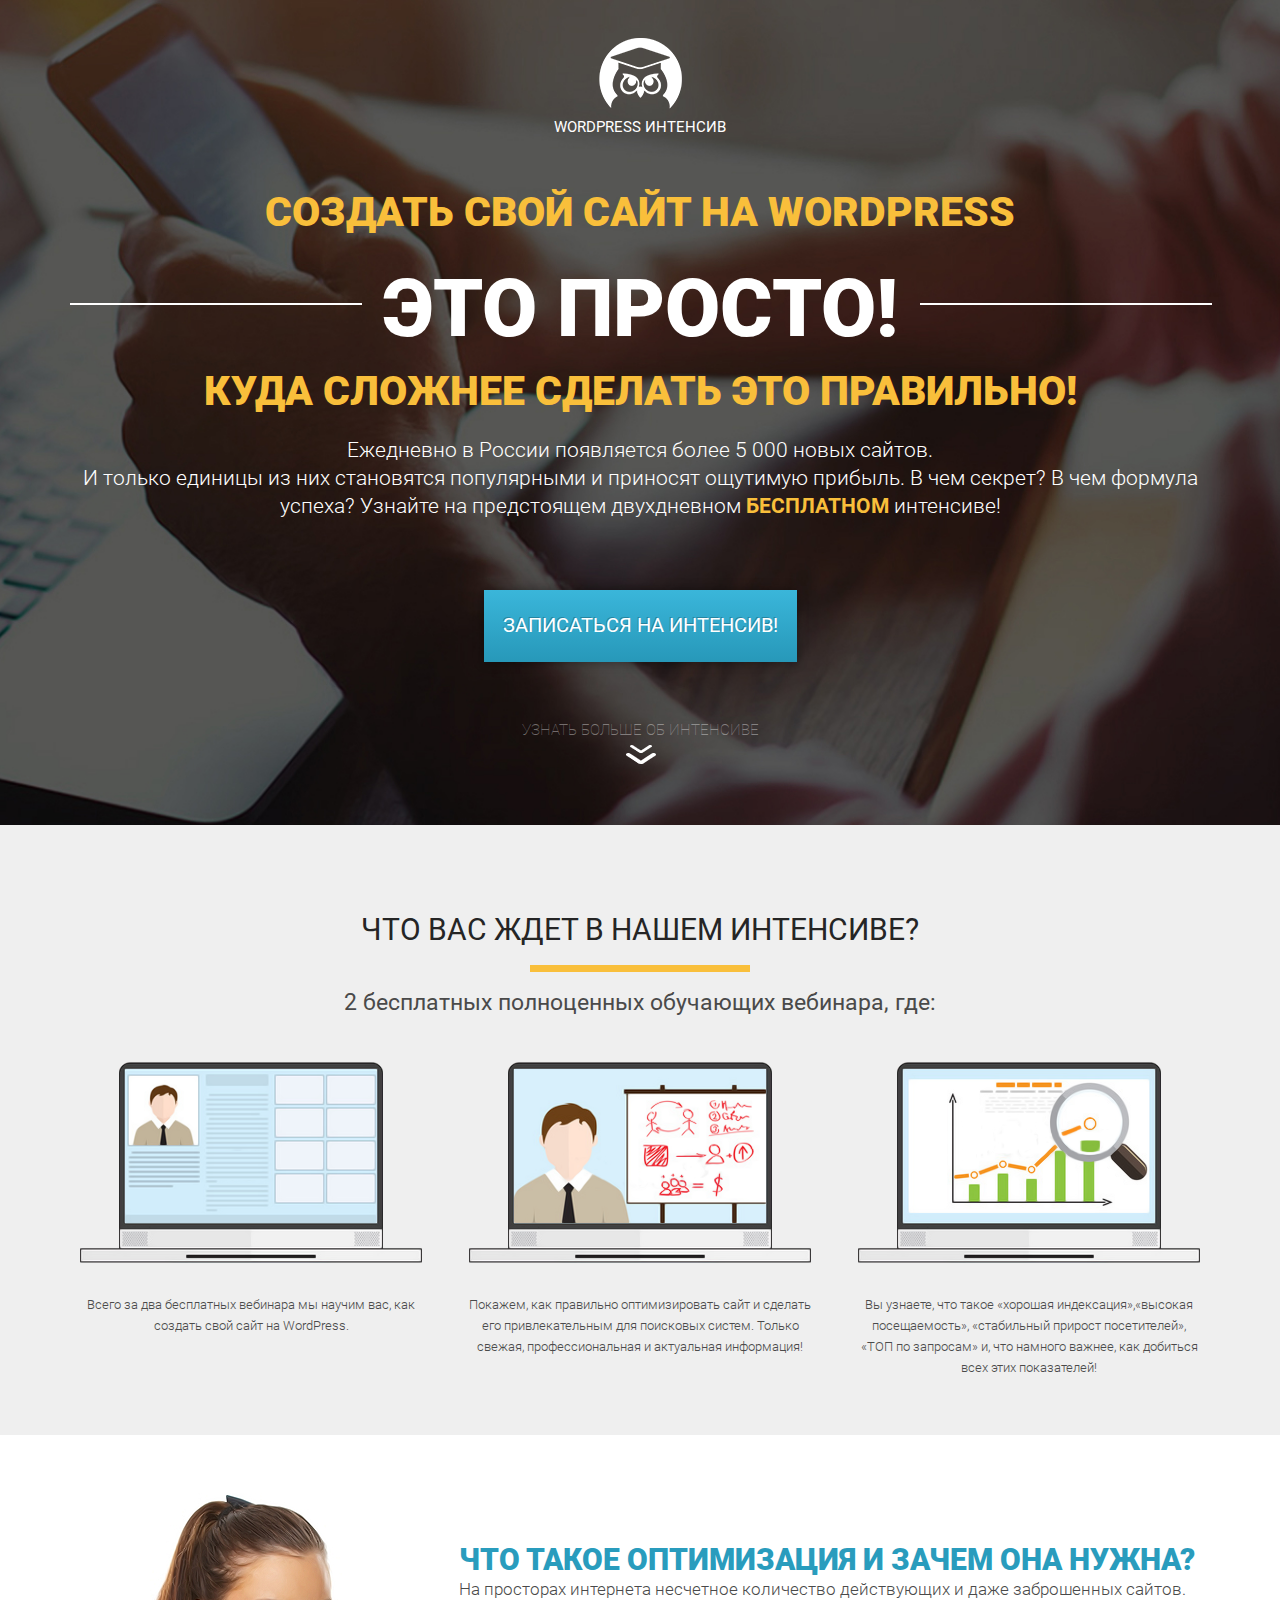
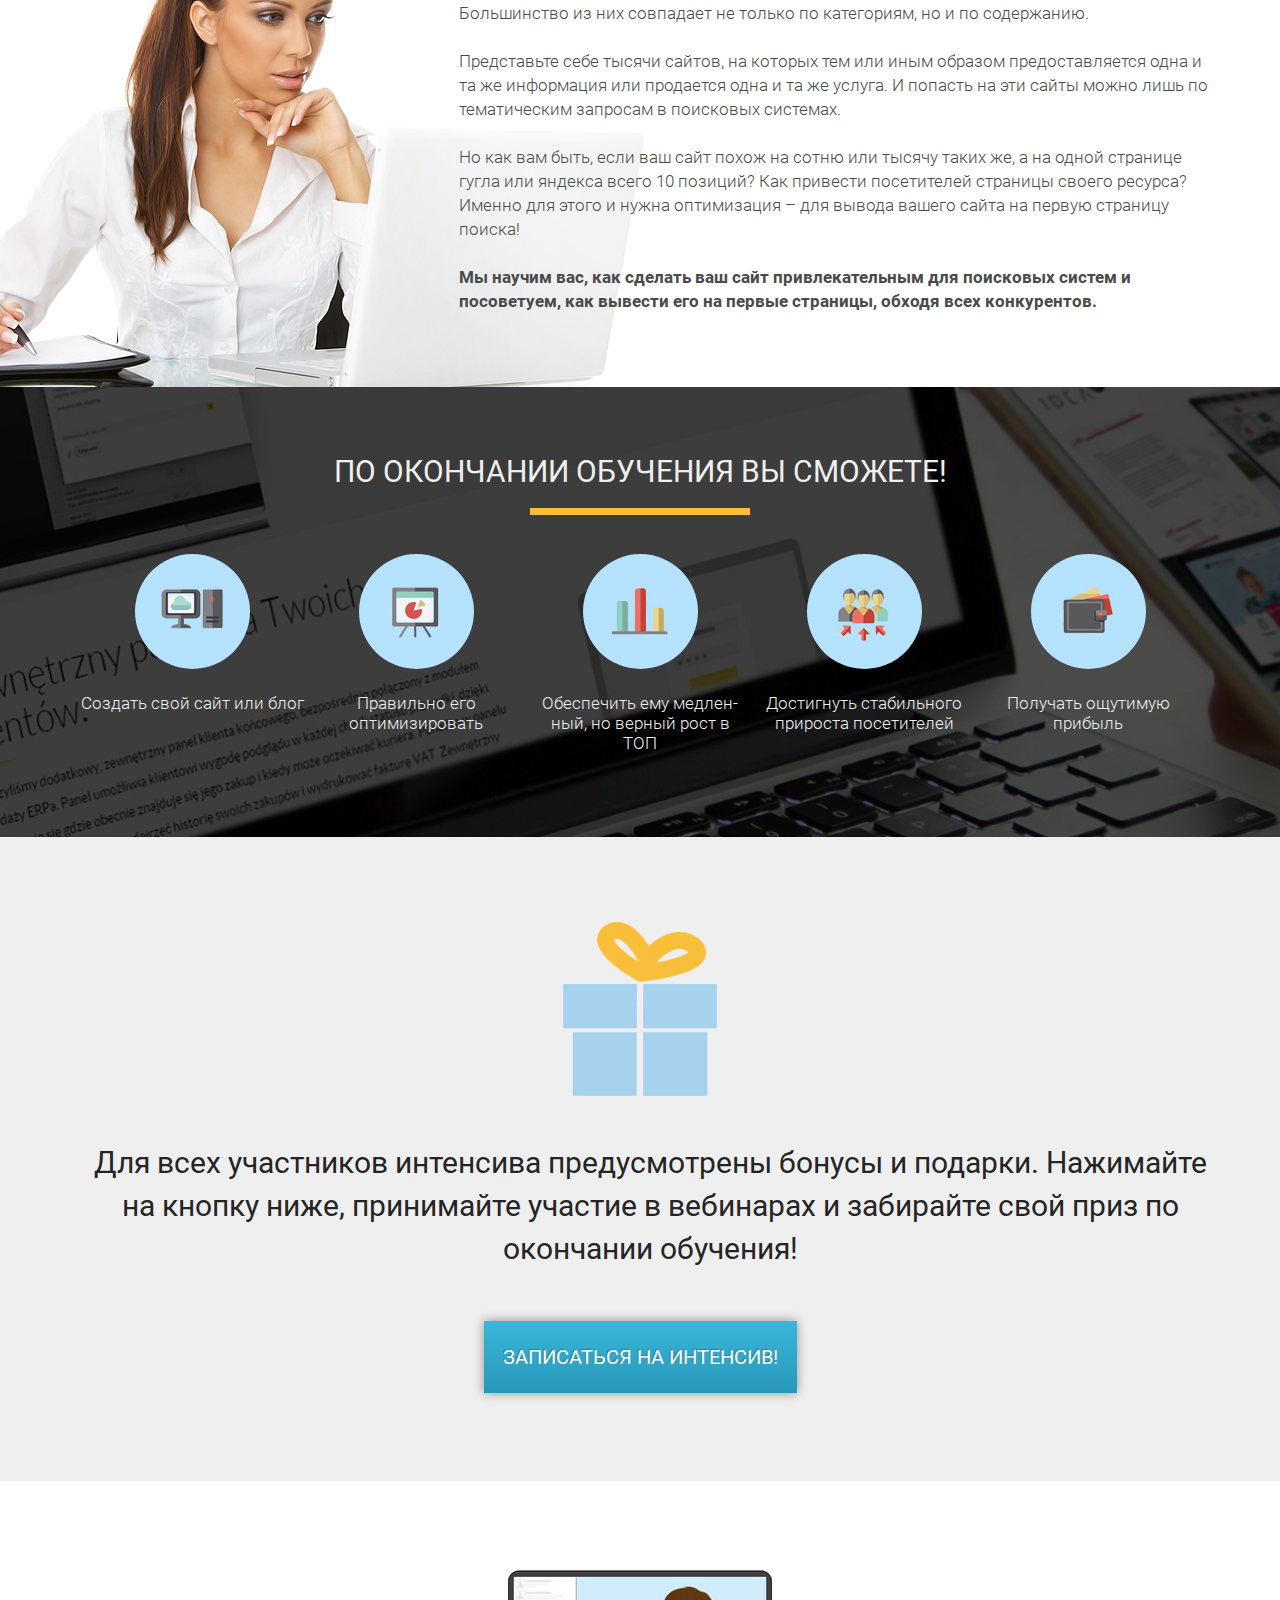
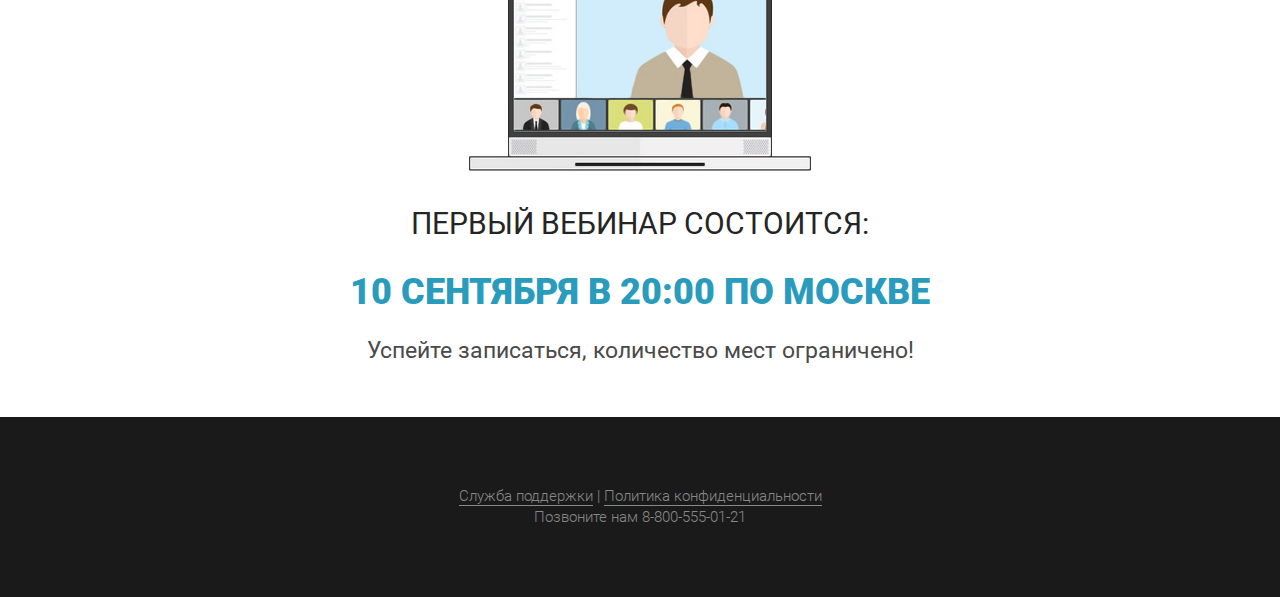
<file: index.html>
<!DOCTYPE html>
<html lang="ru">
<head>
    <meta charset="UTF-8">
    <meta http-equiv="X-UA-Compatible" content="IE=edge">
    <meta name="viewport" content="width=device-width, initial-scale=1.0">
    <title>WordPress интенсив</title>
    <link rel="stylesheet" href="css/normalize.css">
    <link rel="stylesheet" href="css/fonts.css">
    <link rel="stylesheet" href="css/style.css">
</head>
<body>
    <section class="section_1">
        <div class="content">
            <div class="logo">
                <img src="../icons/logo.png" alt="logo" class="logo_img">
                <div class="logo_text">WordPress интенсив</div>
            </div>
            <h1 class="main_text_h1">Создать свой сайт на WordPress</h1>
            <h2 class="section_1_h2_text_1">это просто!</h2>
            <h2 class="section_1_h2_text_2">Куда сложнее сделать это правильно!</h2>
            <div class="main_descritpion">Ежедневно в России появляется более 5 000 новых сайтов.<br> И только единицы из них становятся популярными и приносят ощутимую прибыль. В чем секрет? В чем формула успеха? Узнайте на предстоящем двухдневном <span class="span_free">бесплатном</span> интенсиве!</div>
            <button class="button_main">Записаться на интенсив!</button>
            <div class="moree">
                <div class="moree_text">узнать больше об интенсиве</div>
                <img src="../icons/down.png" alt="moree" class="moree_img">
            </div>
        </div>
    </section>
    <section class="section_2">
        <div class="content">
            <h2 class="h2_second_section">Что вас ждет в нашем интенсиве?</h2>
            <div class="break"></div>
            <h3 class="h3_second_section">2 бесплатных полноценных обучающих вебинара, где:</h3>
            <div class="flex_wrapper">
                <div class="flex_section">
                    <img src="img/waiting_1_2_container.png" alt="first_img" class="flex_img">
                    <div class="flex_text">Всего за два бесплатных вебинара мы научим вас,
                        как создать свой сайт на WordPress.</div>
                </div>
                <div class="flex_section">
                    <img src="img/waiting_2_2_container.png" alt="first_img" class="flex_img">
                    <div class="flex_text">Покажем, как правильно оптимизировать сайт и сделать его привлекательным для поисковых систем. Только свежая, профессиональная и актуальная информация!</div>
                </div>
                <div class="flex_section">
                    <img src="img/waiting_3_2_container.png" alt="first_img" class="flex_img">
                    <div class="flex_text">Вы узнаете, что такое «хорошая индексация»,«высокая посещаемость», «стабильный прирост посетителей», «ТОП по запросам» и, что намного важнее, как добиться всех этих показателей!</div>
                </div>
            </div>
        </div>
    </section>
    <section class="section_3">
        <div class="content">
            <img src="img/woman_bg_3_container.jpg" alt="woman">
            <div class="section_3_text">
                <h2>Что такое оптимизация и зачем она нужна?</h2>
                <div class="optimization_text">На просторах интернета несчетное количество действующих и даже заброшенных сайтов. Большинство из них совпадает не только по категориям, но и по содержанию.<br><br> 
                    Представьте себе тысячи сайтов, на которых тем или иным образом предоставляется одна и та же информация или продается одна и та же услуга. И попасть на эти сайты можно лишь по тематическим запросам в поисковых системах.<br><br> 
                    Но как вам быть, если ваш сайт похож на сотню или тысячу таких же, а на одной странице гугла или яндекса всего 10 позиций? Как привести посетителей страницы своего ресурса? Именно для этого и нужна оптимизация – для вывода вашего сайта на первую страницу поиска!<br><br> 
                    <span>Мы научим вас, как сделать ваш сайт привлекательным для поисковых систем и посоветуем, как вывести его на первые страницы, обходя всех конкурентов.</span></div>
            </div>
        </div>
    </section>
    <section class="section_4">
        <div class="content">
            <h2 class="h2_second_section">По окончании обучения вы сможете!</h2>
            <div class="break"></div>
            <div class="flex_wrapper">
                <div class="flex_section">
                    <div class="section_circle">
                        <img src="icons/finish_icon_1_4_container.png" alt="1_img" class="flex_img">
                    </div>
                    <div class="flex_text">Создать свой сайт или блог</div>
                </div>
                <div class="flex_section">
                    <div class="section_circle">
                        <img src="icons/finish_icon_2_4_container.png" alt="2_img" class="flex_img">
                    </div>
                    <div class="flex_text">Правильно его оптимизировать</div>
                </div>
                <div class="flex_section">
                    <div class="section_circle">
                        <img src="icons/finish_icon_3_4_container.png" alt="3_img" class="flex_img">
                    </div>
                    <div class="flex_text">Обеспечить ему медлен-ный, но верный рост в <br>ТОП</div>
                </div>
                <div class="flex_section">
                    <div class="section_circle">
                        <img src="icons/finish_icon_4_4_container.png" alt="4_img" class="flex_img">
                    </div>
                    <div class="flex_text">Достигнуть стабильного прироста посетителей</div>
                </div>
                <div class="flex_section">
                    <div class="section_circle">
                        <img src="icons/finish_icon_5_4_container.png" alt="5_img" class="flex_img">
                    </div>
                    <div class="flex_text">Получать ощутимую прибыль</div>
                </div>
            </div>
        </div>
    </section>
    <section class="section_5">
        <div class="content">
            <div class="img_present">
                <img src="img/present_5_container.png" alt="present">
            </div>
            <div class="present_text">Для всех участников интенсива предусмотрены бонусы и подарки. Нажимайте на кнопку ниже, принимайте участие в вебинарах и забирайте свой приз по окончании обучения!
            </div>
            <button class="button_main">Записаться на интенсив!</button>
        </div>
    </section>
    <section class="section_6">
        <div class="content">
            <div class="sect_6_img">
                <img src="img/first_6_container.png" alt="first_vabinare">
            </div>
            <h3>Первый вебинар состоится:</h3>
            <h2>10 сентября в 20:00 по Москве</h2>
            <div class="sect_6_text">Успейте записаться, количество мест ограничено!</div>
        </div>
    </section>
    <footer>
        <div class="content">
            <div class="footer_text"><a href="#">Служба поддержки</a> | <a href="#">Политика конфиденциальности</a><br>Позвоните нам 8-800-555-01-21</div>
        </div>
    </footer>
</body>
</html>
</file>
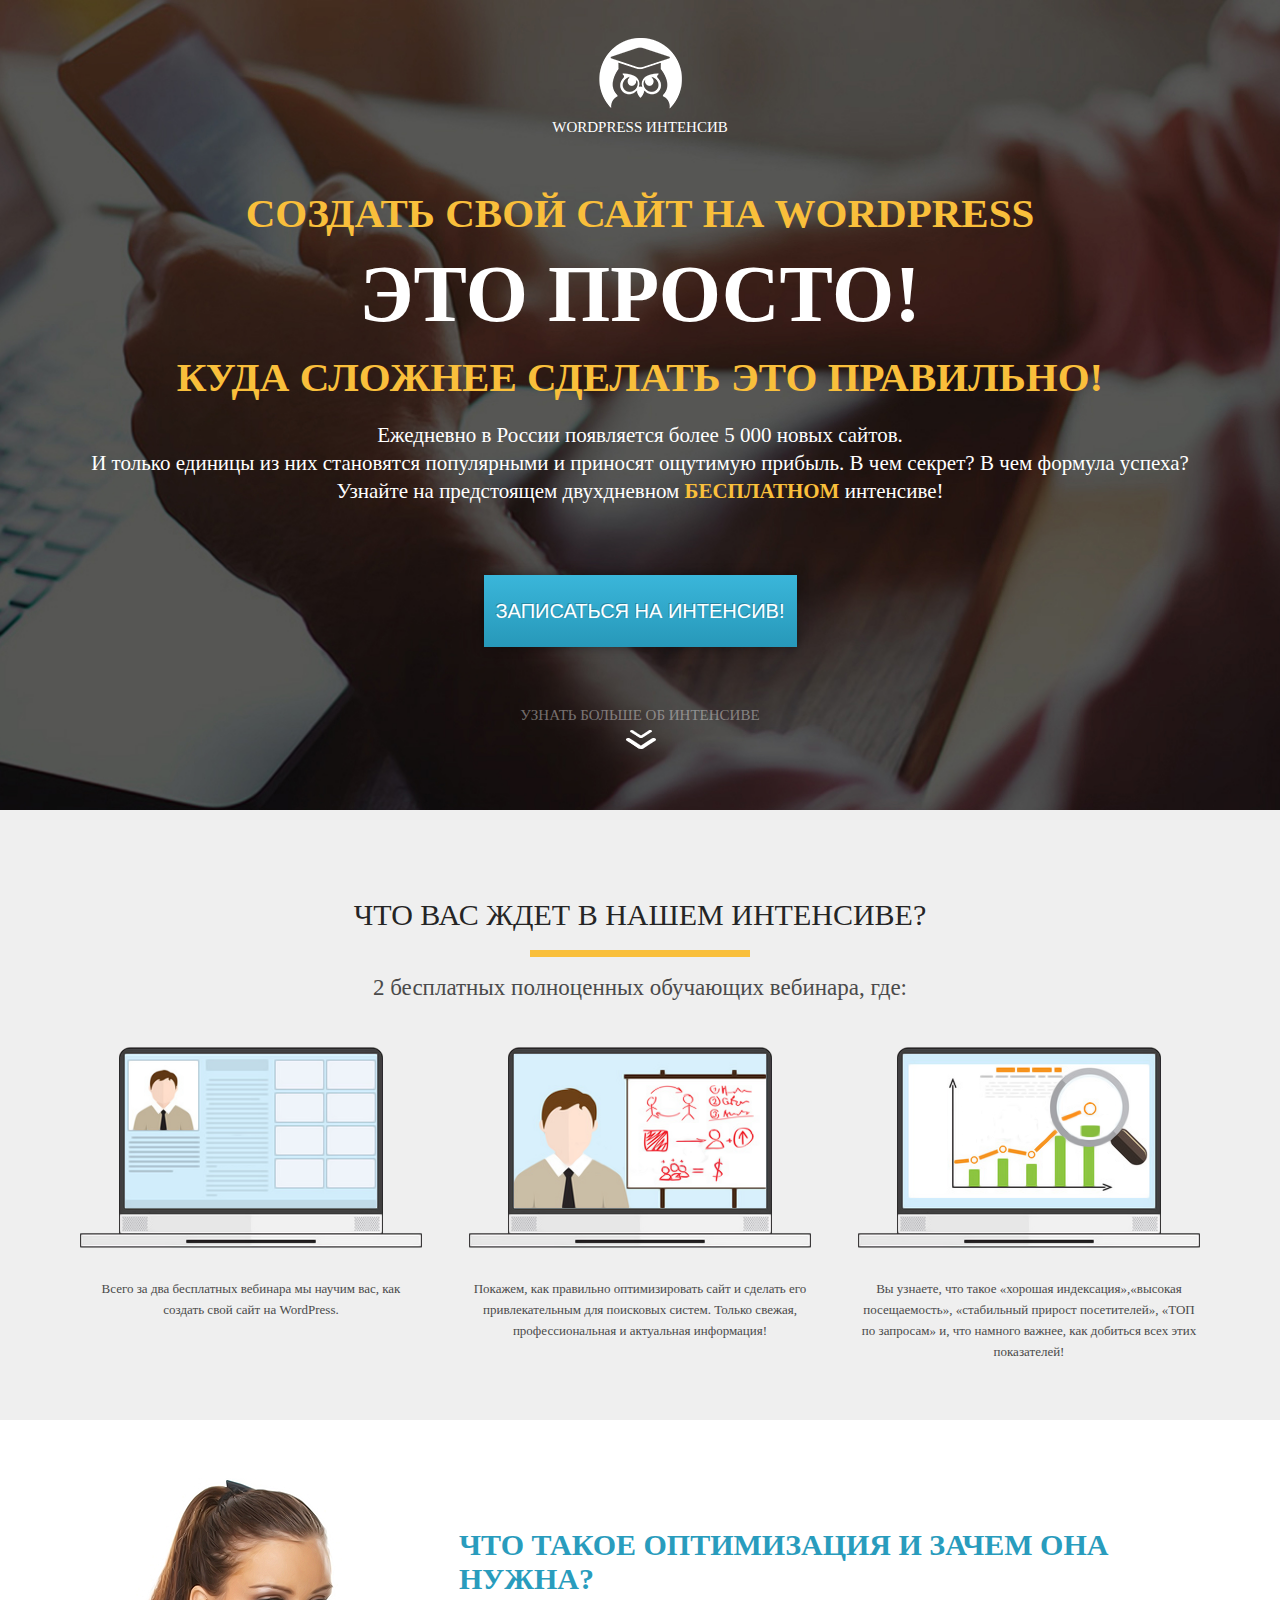
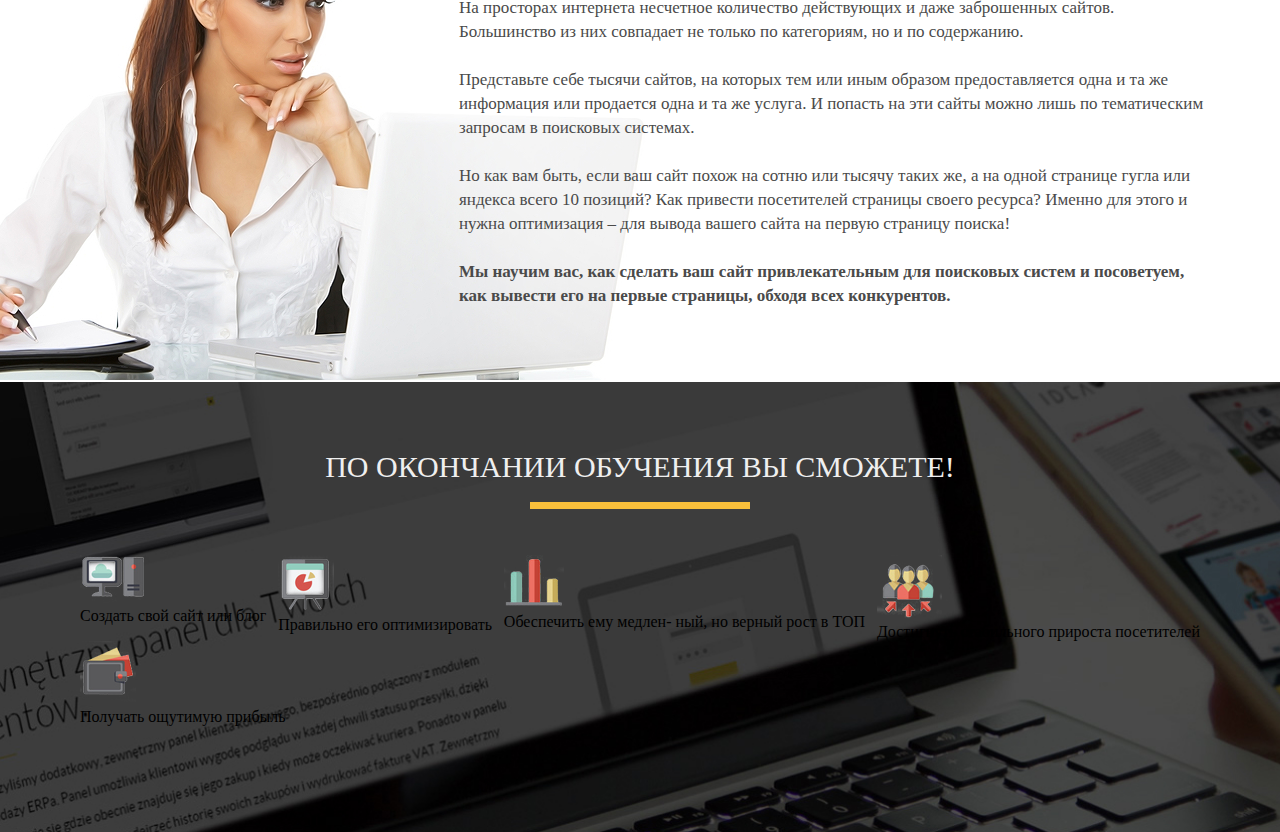
<file: src/index.html>
<!DOCTYPE html>
<html lang="ru">
<head>
    <meta charset="UTF-8">
    <meta http-equiv="X-UA-Compatible" content="IE=edge">
    <meta name="viewport" content="width=device-width, initial-scale=1.0">
    <title>WordPress интенсив</title>
    <link rel="stylesheet" href="css/style.css">
</head>
<body>
    <section class="section_1">
        <div class="content">
            <div class="logo">
                <img src="../src/icons/logo.png" alt="logo" class="logo_img">
                <div class="logo_text">WordPress интенсив</div>
            </div>
            <h1 class="main_text_h1">Создать свой сайт на WordPress</h1>
            <h2 class="section_1_h2_text_1">это просто!</h2>
            <h2 class="section_1_h2_text_2">Куда сложнее сделать это правильно!</h2>
            <div class="main_descritpion">Ежедневно в России появляется более 5 000 новых сайтов.<br> И только единицы из них становятся популярными и приносят ощутимую прибыль. В чем секрет? В чем формула успеха? Узнайте на предстоящем двухдневном <span class="span_free">бесплатном</span> интенсиве!</div>
            <button class="button_main">Записаться на интенсив!</button>
            <div class="moree">
                <div class="moree_text">узнать больше об интенсиве</div>
                <img src="../src/icons/down.png" alt="moree" class="moree_img">
            </div>
        </div>
    </section>
    <section class="section_2">
        <div class="content">
            <h2 class="h2_second_section">Что вас ждет в нашем интенсиве?</h2>
            <div class="break"></div>
            <h3 class="h3_second_section">2 бесплатных полноценных обучающих вебинара, где:</h3>
            <div class="flex_wrapper">
                <div class="flex_section">
                    <img src="img/waiting_1_2_container.png" alt="first_img" class="flex_img">
                    <div class="flex_text">Всего за два бесплатных вебинара мы научим вас,
                        как создать свой сайт на WordPress.</div>
                </div>
                <div class="flex_section">
                    <img src="img/waiting_2_2_container.png" alt="first_img" class="flex_img">
                    <div class="flex_text">Покажем, как правильно оптимизировать сайт и сделать его привлекательным для поисковых систем. Только свежая, профессиональная и актуальная информация!</div>
                </div>
                <div class="flex_section">
                    <img src="img/waiting_3_2_container.png" alt="first_img" class="flex_img">
                    <div class="flex_text">Вы узнаете, что такое «хорошая индексация»,«высокая посещаемость», «стабильный прирост посетителей», «ТОП по запросам» и, что намного важнее, как добиться всех этих показателей!</div>
                </div>
            </div>
        </div>
    </section>
    <section class="section_3">
        <div class="content">
            <img src="img/woman_bg_3_container.jpg" alt="woman">
            <div class="section_3_text">
                <h2>Что такое оптимизация и зачем она нужна?</h2>
                <div class="optimization_text">На просторах интернета несчетное количество действующих и даже заброшенных сайтов. Большинство из них совпадает не только по категориям, но и по содержанию.<br><br> 
                    Представьте себе тысячи сайтов, на которых тем или иным образом предоставляется одна и та же информация или продается одна и та же услуга. И попасть на эти сайты можно лишь по тематическим запросам в поисковых системах.<br><br> 
                    Но как вам быть, если ваш сайт похож на сотню или тысячу таких же, а на одной странице гугла или яндекса всего 10 позиций? Как привести посетителей страницы своего ресурса? Именно для этого и нужна оптимизация – для вывода вашего сайта на первую страницу поиска!<br><br> 
                    <span>Мы научим вас, как сделать ваш сайт привлекательным для поисковых систем и посоветуем, как вывести его на первые страницы, обходя всех конкурентов.</span></div>
            </div>
        </div>
    </section>
    <section class="section_4">
        <div class="content">
            <h2 class="h2_second_section">По окончании обучения вы сможете!</h2>
            <div class="break"></div>
            <div class="flex_wrapper">
                <div class="flex_section">
                    <img src="icons/finish_icon_1_4_container.png" alt="1_img" class="flex_img">
                    <div class="flex_text">Создать свой сайт или блог</div>
                </div>
                <div class="flex_section">
                    <img src="icons/finish_icon_2_4_container.png" alt="2_img" class="flex_img">
                    <div class="flex_text">Правильно его оптимизировать</div>
                </div>
                <div class="flex_section">
                    <img src="icons/finish_icon_3_4_container.png" alt="3_img" class="flex_img">
                    <div class="flex_text">Обеспечить ему медлен-
                        ный, но верный рост в 
                        ТОП</div>
                </div>
                <div class="flex_section">
                    <img src="icons/finish_icon_4_4_container.png" alt="4_img" class="flex_img">
                    <div class="flex_text">Достигнуть стабильного прироста посетителей</div>
                </div>
                <div class="flex_section">
                    <img src="icons/finish_icon_5_4_container.png" alt="5_img" class="flex_img">
                    <div class="flex_text">Получать ощутимую прибыль</div>
                </div>
            </div>
        </div>
    </section>
</body>
</html>
</file>
<file: css/fonts.css>
@font-face {
    font-family: 'Roboto';
    src: url('../fonts/RobotoCondensed-Light.eot');
    src: url('../fonts/RobotoCondensed-Light.eot?#iefix') format('embedded-opentype'),
    url('../fonts/RobotoCondensed-Light.woff') format('woff'),
    url('../fonts/RobotoCondensed-Light.ttf') format('truetype');
    font-weight: 350;
    font-style: normal;
    }


@font-face {
    font-family: 'Roboto';
    src: url('../fonts/Roboto-Thin.eot');
    src: url('../fonts/Roboto-Thin.eot?#iefix') format('embedded-opentype'),
    url('../fonts/Roboto-Thin.woff') format('woff'),
    url('../fonts/Roboto-Thin.ttf') format('truetype');
    font-weight: 100;
    font-style: normal;
    }


@font-face {
    font-family: 'Roboto';
    src: url('../fonts/Roboto-Light.eot');
    src: url('../fonts/Roboto-Light.eot?#iefix') format('embedded-opentype'),
    url('../fonts/Roboto-Light.woff') format('woff'),
    url('../fonts/Roboto-Light.ttf') format('truetype');
    font-weight: 300;
    font-style: normal;
    }


@font-face {
    font-family: 'Roboto';
    src: url('../fonts/Roboto-Regular.eot');
    src: url('../fonts/Roboto-Regular.eot?#iefix') format('embedded-opentype'),
    url('../fonts/Roboto-Regular.woff') format('woff'),
    url('../fonts/Roboto-Regular.ttf') format('truetype');
    font-weight: 400;
    font-style: normal;
    }

@font-face {
    font-family: 'Roboto Medium';
    src: url('../fonts/Roboto-Medium.eot');
    src: url('../fonts/Roboto-Medium.eot?#iefix') format('embedded-opentype'),
    url('../fonts/Roboto-Medium.woff') format('woff'),
    url('../fonts/Roboto-Medium.ttf') format('truetype');
    font-weight: 500;
    font-style: normal;
    }    


@font-face {
    font-family: 'Roboto';
    src: url('../fonts/Roboto-Bold.eot');
    src: url('../fonts/Roboto-Bold.eot?#iefix') format('embedded-opentype'),
    url('../fonts/Roboto-Bold.woff') format('woff'),
    url('../fonts/Roboto-Bold.ttf') format('truetype');
    font-weight: 700;
    font-style: normal;
    }    


@font-face {
    font-family: 'Roboto';
    src: url('../fonts/Roboto-Black.eot');
    src: url('../fonts/Roboto-Black.eot?#iefix') format('embedded-opentype'),
    url('../fonts/Roboto-Black.woff') format('woff'),
    url('../fonts/Roboto-Black.ttf') format('truetype');
    font-weight: 900;
    font-style: normal;
    }
</file>
<file: css/style.css>
*{
    box-sizing: border-box;
    margin: 0;
    padding: 0;
}

html{
    font-family: 'Roboto', sans-serif;
}
.section_1{
    background: url(../img/main_bg_1_container.jpg) center center/cover no-repeat;
    min-height: 800px;
    padding: 38px 0 61px 0;
}
.content{
    width: 1140px;
    margin: 0 auto;
    padding: 0 10px 0 10px;
}
.section_1 .content .logo .logo_img{
    display: block;
    margin: 0 auto;
}
.section_1 .content .logo .logo_text{
    font-weight: 500;
    font-size: 15px;
    text-align: center;
    text-transform: uppercase;
    color: #FFFFFF;
    margin-top: 9.5px;
}
.section_1 .content .main_text_h1{
    font-weight: 900;
    font-size: 41px;
    text-align: center;
    text-transform: uppercase;
    color: #F9BF3B;
    margin-top: 53px;
}
.section_1 .content .section_1_h2_text_1{
    text-align: center;
    text-transform: uppercase;
    color: #FFFFFF;
    font-weight: 900;
    font-size: 80px;
    margin-top: 12.5px;
    position: relative;
}
.section_1 .content .section_1_h2_text_1::before{
    content: '';
    width: 292px;
    height: 2px;
    display: inline-block;
    background-color: #FFFFFF;
    position: absolute;
    top: 40px;
    left: -10px;
}
.section_1 .content .section_1_h2_text_1::after{
    content: '';
    width: 292px;
    height: 2px;
    display: inline-block;
    background-color: #FFFFFF;
    position: absolute;
    top: 40px;
    left: 840px;
}
.section_1 .content .section_1_h2_text_2{
    text-align: center;
    text-transform: uppercase;
    color: #F9BF3B;
    font-weight: 900;
    font-size: 41px;
    margin-top: 12.5px;
}
.section_1 .content .main_descritpion{
    text-align: center;
    color: #FFFFFF;
    font-weight: 300;
    font-size: 21px;
    line-height: 28px;
    margin-top: 20.5px;
}
.section_1 .content .main_descritpion .span_free{
    color: #F9BF3B;
    font-weight: 700;
    text-transform: uppercase;
}
.button_main{
    display: block;
    margin: 0 auto;
    width: 313px;
    height: 72px;
    background: linear-gradient(0deg, #2798B9 0%, #3AB6DA 100%);
    box-shadow: 0px 0px 10px rgba(0, 0, 0, 0.4);
    border: none;
    cursor: pointer;
    margin-top: 70px;
    font-size: 20px;
    text-transform: uppercase;
    color: #FFFFFF;
    text-shadow: -1px -1px 0px rgba(0, 0, 0, 0.22);
    font-weight: 450;
}
.section_1 .content .moree .moree_text{
    text-transform: uppercase;
    color: rgba(255, 255, 255, 0.4);
    font-weight: 100;
    font-size: 15px;
    text-align: center;
    margin-top: 60px;
}
.section_1 .content .moree .moree_img{
    display: block;
    margin: 0 auto;
    margin-top: 5px;
}


.section_2{
    background: #EFEFEF center center/cover no-repeat ;
    min-height: 610px;
    padding: 88px 0 0 0;
}

.section_2 .content .h2_second_section, .section_4 .content .h2_second_section{
    text-align: center;
    text-transform: uppercase;
    color: #252525;
    font-weight: 400;
    font-size: 30px;
}
.section_2 .content .break, .section_4 .content .break{
    width: 220px;
    height: 7px;
    background: #F9BF3B;
    margin: 0 auto;
    margin-top: 18px;
}
.section_2 .content .h3_second_section{
    text-align: center;
    color: #4A4A4A;
    font-weight: 400;
    font-size: 23px;
    margin-top: 18px;
}
.section_2 .content .flex_wrapper, .section_4 .content .flex_wrapper{
    margin-top: 45.5px;
    display: flex;
    flex-wrap: wrap;
    justify-content: space-between;
}
.section_2 .content .flex_wrapper .flex_section{
    width: 342px;
}
.section_2 .content .flex_wrapper .flex_section .flex_text{
    margin-top: 26px;
    text-align: center;
    color: #4A4A4A;
    font-weight: 300;
    font-size: 13px;
    line-height: 21px;
}      
.section_2 .content .flex_wrapper .flex_section .flex_img{
    width: 100%;
}
.section_3{
    min-height: 550px;
    padding: 108px 0 74px 0;
}
.section_3 .content{
    position: relative;
}
.section_3 .content .section_3_text{
    width: 750px;
    margin-left: 379px;
    
}
.section_3 .content .section_3_text h2{
    align-items: center;
    text-transform: uppercase;
    color: #299CBD;
    font-size: 30px;
    font-weight: 900;
}
.section_3 .content .section_3_text .optimization_text{
    color: #4A4A4A;
    font-weight: 300;
    font-size: 17px;
    line-height: 24px;
}
.section_3 .content .section_3_text .optimization_text span{
    font-weight: 700;
}
.section_3 .content img{
    position: absolute;
    z-index: -1;
    left: -240px;
    top: -50px;
}
.section_4{
background: url(../img/second_bg_4_container.jpg) center center/cover no-repeat;
min-height: 450px;
padding: 68px 0 68.5px 0;
}
.section_4 .content .h2_second_section{
    color: #EFEFEF;
}
.section_4 .content .flex_wrapper{
    margin-top: 39px;
    flex-wrap: nowrap;
}
.section_4 .content .flex_wrapper .flex_section{
    width: 234px;
    text-align: center;
}
.section_4 .content .flex_wrapper .flex_section .section_circle{
    width: 115px;
    height: 115px;
    background: #B4E2FF;
    border-radius: 90%;
    display: flex;
    align-items: center;
    justify-content: center;
    margin: 0 auto;
}
.section_4 .content .flex_wrapper .flex_section .flex_text{
    margin-top: 24.5px;
    color: #EFEFEF;
    font-weight: 300;
    font-size: 17px;
    line-height: 20px;
}
.section_5{
    min-height: 631px;
    padding: 85px 0 88px 0;
    background: #EFEFEF center center/cover no-repeat;
}
.section_5 .content .img_present{
    width: 154px;
    height: 174px;
    margin: 0 auto;
}
.section_5 .content .img_present img{
    width: 100%;
}
.section_5 .content .present_text{
    margin-top: 45px;
    text-align: center;
    color: #252525;
    font-weight: 400;
    font-size: 30px;
    line-height: 43px;          
    width: 1140px;
}
.section_5 .content .button_main{
    margin-top: 51px;
}
.section_6{
    min-height: 512px;
    padding: 89px 0 52.5px 0;
}
.section_6 .content .sect_6_img{
    width: 342px;
    height: 201px;
    margin: 0 auto;
}
.section_6 .content .sect_6_img img{
    width: 100%;
}
.section_6 .content h3{
    text-align: center;
    margin-top: 36px;
    text-transform: uppercase;
    color: #252525;
    font-weight: 400;
    font-size: 30px;
}
.section_6 .content h2{
    text-align: center;
    text-transform: uppercase;
    color: #299CBD;
    font-weight: 900;
    font-size: 36px;
    margin-top: 30px;
}
.section_6 .content .sect_6_text{
    text-align: center;
    margin-top: 24.5px;
    text-align: center;
    color: #4A4A4A;
    font-weight: 400;
    font-size: 23px;
}
footer{
    background: #1A1A1A center center/cover no-repeat;
    min-height: 169px;
    padding: 69px 0 69px 0;
}
footer .footer_text{
    width: 407px;
    margin: 0 auto;
    text-align: center;
    color: #888888;
    font-weight: 300;
    font-size: 15px;
    line-height: 21px;
}
footer .footer_text a{
    border-bottom: 1px solid currentColor;
    color: #888888;
    text-decoration: none;
}
footer .footer_text a:hover{
    color: #FFFFFF;
}
</file>
<file: src/css/style.css>
*{
    box-sizing: border-box;
    margin: 0;
    padding: 0;
}

.section_1{
    background: url(../img/main_bg_1_container.jpg) center center/cover no-repeat ;
    min-height: 800px;
    padding: 38px 0 61px 0;
}
.content{
    width: 1140px;
    margin: 0 auto;
    padding: 0 10px 0 10px;
}
.section_1 .content .logo .logo_img{
    display: block;
    margin: 0 auto;
}
.section_1 .content .logo .logo_text{
    font-family: 'Roboto';
    font-style: normal;
    font-weight: 500;
    font-size: 15px;
    text-align: center;
    text-transform: uppercase;
    color: #FFFFFF;
    margin-top: 9.5px;
}
.section_1 .content .main_text_h1{
    font-family: 'Roboto';
    font-style: normal;
    font-weight: 900;
    font-size: 41px;
    text-align: center;
    text-transform: uppercase;
    color: #F9BF3B;
    margin-top: 53px;
}
.section_1 .content .section_1_h2_text_1{
    text-align: center;
    text-transform: uppercase;
    color: #FFFFFF;
    font-family: 'Roboto';
    font-style: normal;
    font-weight: 900;
    font-size: 80px;
    margin-top: 12.5px;
}
.section_1 .content .section_1_h2_text_2{
    text-align: center;
    text-transform: uppercase;
    color: #F9BF3B;
    font-family: 'Roboto';
    font-style: normal;
    font-weight: 900;
    font-size: 41px;
    margin-top: 12.5px;
}
.section_1 .content .main_descritpion{
    text-align: center;
    color: #FFFFFF;
    font-family: 'Roboto';
    font-style: normal;
    font-weight: 300;
    font-size: 21px;
    line-height: 28px;
    margin-top: 20.5px;
}
.section_1 .content .main_descritpion .span_free{
    color: #F9BF3B;
    font-weight: 700;
    text-transform: uppercase;
}
.button_main{
    display: block;
    margin: 0 auto;
    width: 313px;
    height: 72px;
    background: linear-gradient(0deg, #2798B9 0%, #3AB6DA 100%);
    box-shadow: 0px 0px 10px rgba(0, 0, 0, 0.4);
    border: none;
    cursor: pointer;
    margin-top: 70px;
    font-size: 20px;
    text-transform: uppercase;
    color: #FFFFFF;
    text-shadow: -1px -1px 0px rgba(0, 0, 0, 0.22);
}
.section_1 .content .moree .moree_text{
    text-transform: uppercase;
    color: rgba(255, 255, 255, 0.4);
    font-family: 'Roboto';
    font-weight: 100;
    font-size: 15px;
    text-align: center;
    margin-top: 60px;
}
.section_1 .content .moree .moree_img{
    display: block;
    margin: 0 auto;
    margin-top: 5px;
}


.section_2{
    background: #EFEFEF center center/cover no-repeat ;
    min-height: 610px;
    padding: 88px 0 0 0;
}

.section_2 .content .h2_second_section, .section_4 .content .h2_second_section{
    text-align: center;
    text-transform: uppercase;
    color: #252525;
    font-family: 'Roboto';
    font-style: normal;
    font-weight: 400;
    font-size: 30px;
}
.section_2 .content .break, .section_4 .content .break{
    width: 220px;
    height: 7px;
    background: #F9BF3B;
    margin: 0 auto;
    margin-top: 18px;
}
.section_2 .content .h3_second_section{
    text-align: center;
    color: #4A4A4A;
    font-family: 'Roboto';
    font-style: normal;
    font-weight: 400;
    font-size: 23px;
    margin-top: 18px;
}
.section_2 .content .flex_wrapper, .section_4 .content .flex_wrapper{
    margin-top: 45.5px;
    display: flex;
    flex-wrap: wrap;
    justify-content: space-between;
}
.section_2 .content .flex_wrapper .flex_section{
    width: 342px;
}
.section_2 .content .flex_wrapper .flex_section .flex_text{
    margin-top: 26px;
    text-align: center;
    color: #4A4A4A;
    font-family: 'Roboto';
    font-style: normal;
    font-weight: 300;
    font-size: 13px;
    line-height: 21px;
}      
.section_2 .content .flex_wrapper .flex_section .flex_img{
    width: 100%;
}
.section_3{
    min-height: 550px;
    padding: 108px 0 74px 0;
}
.section_3 .content{
    position: relative;
}
.section_3 .content .section_3_text{
    width: 750px;
    margin-left: 379px;
    
}
.section_3 .content .section_3_text h2{
    align-items: center;
    text-transform: uppercase;
    color: #299CBD;
    font-size: 30px;
    font-family: 'Roboto';
    font-style: normal;
}
.section_3 .content .section_3_text .optimization_text{
    color: #4A4A4A;
    font-family: 'Roboto';
    font-style: normal;
    font-weight: 300;
    font-size: 17px;
    line-height: 24px;
    /* padding-bottom: 80px; */
}
.section_3 .content .section_3_text .optimization_text span{
    font-weight: 700;
}
.section_3 .content img{
    position: absolute;
    z-index: -1;
    left: -240px;
    top: -50px;
}
.section_4{
background: url(../img/second_bg_4_container.jpg) center center/cover no-repeat;
min-height: 450px;
padding: 68px 0 68.5px 0;
}
.section_4 .content .h2_second_section{
    color: #EFEFEF;
}
/* .section_4 .content .flex_wrapper{
    margin-top: 39px;
} */
</file>
